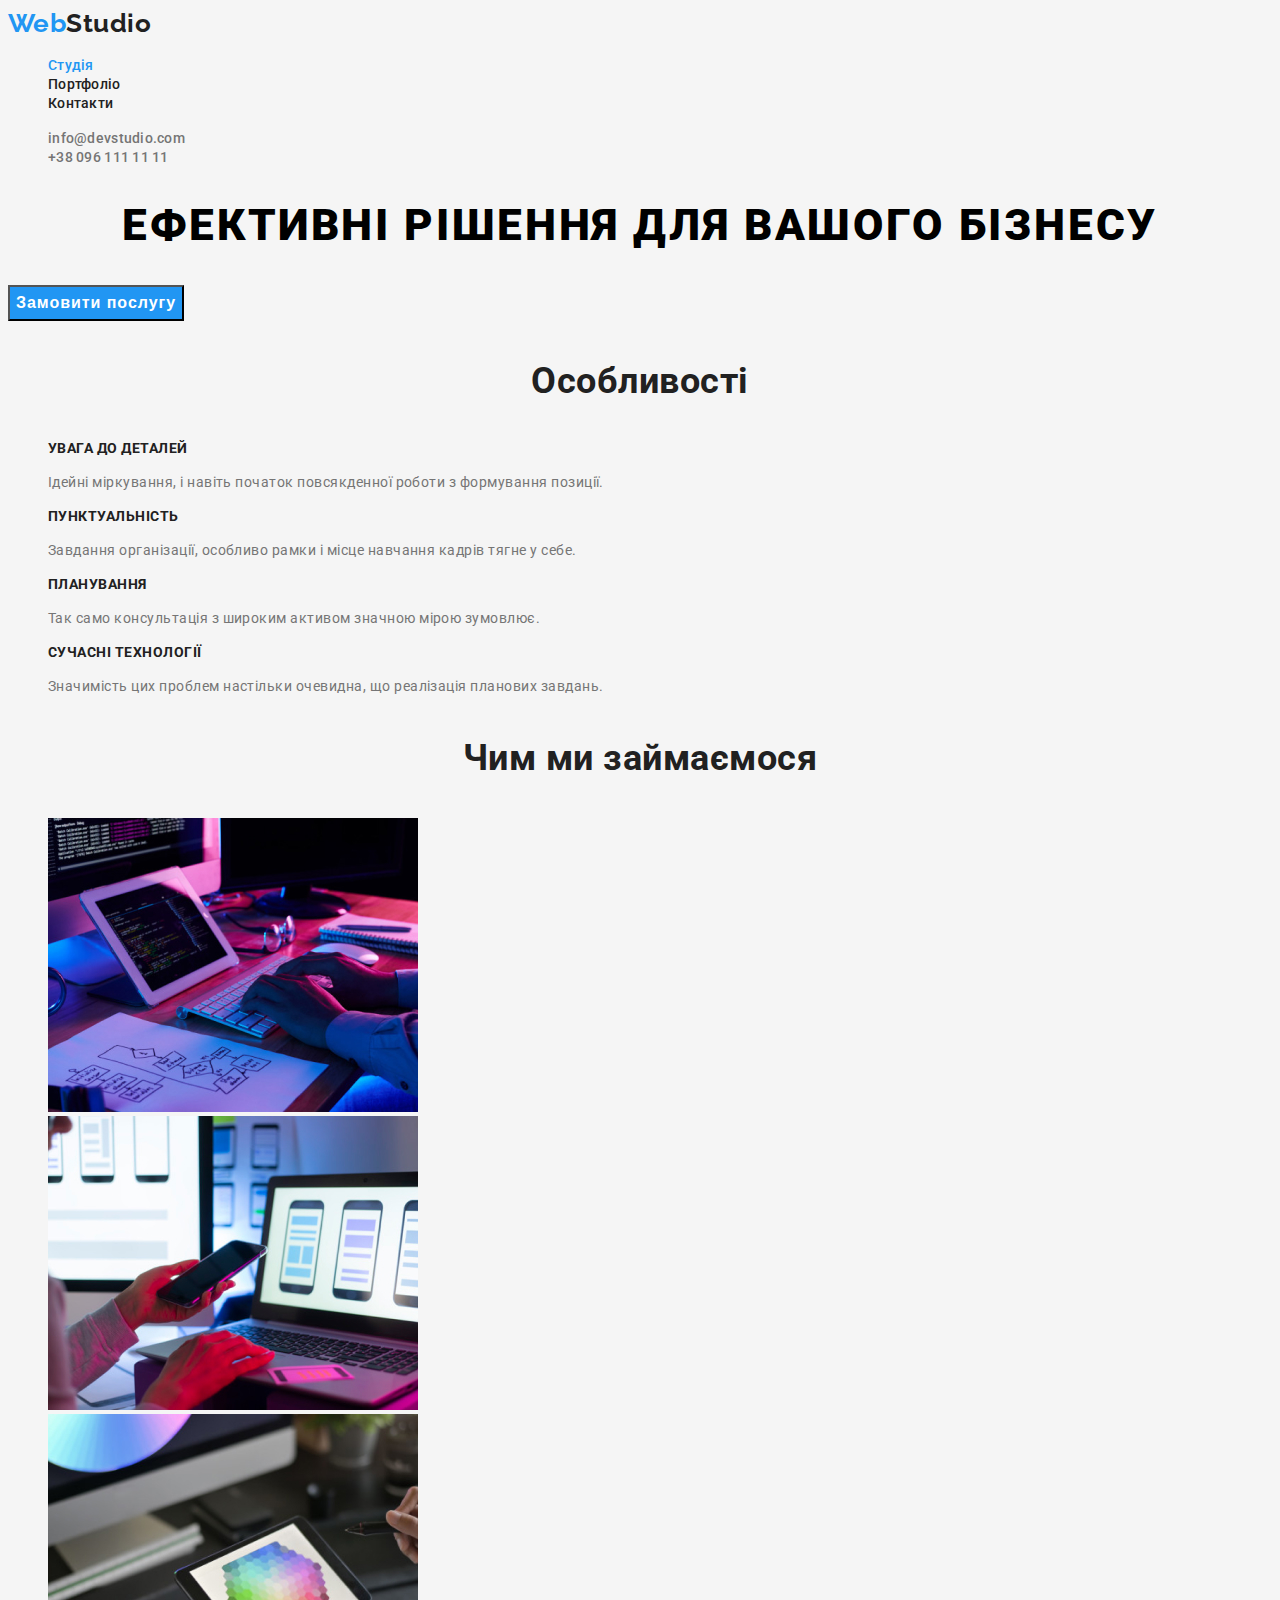
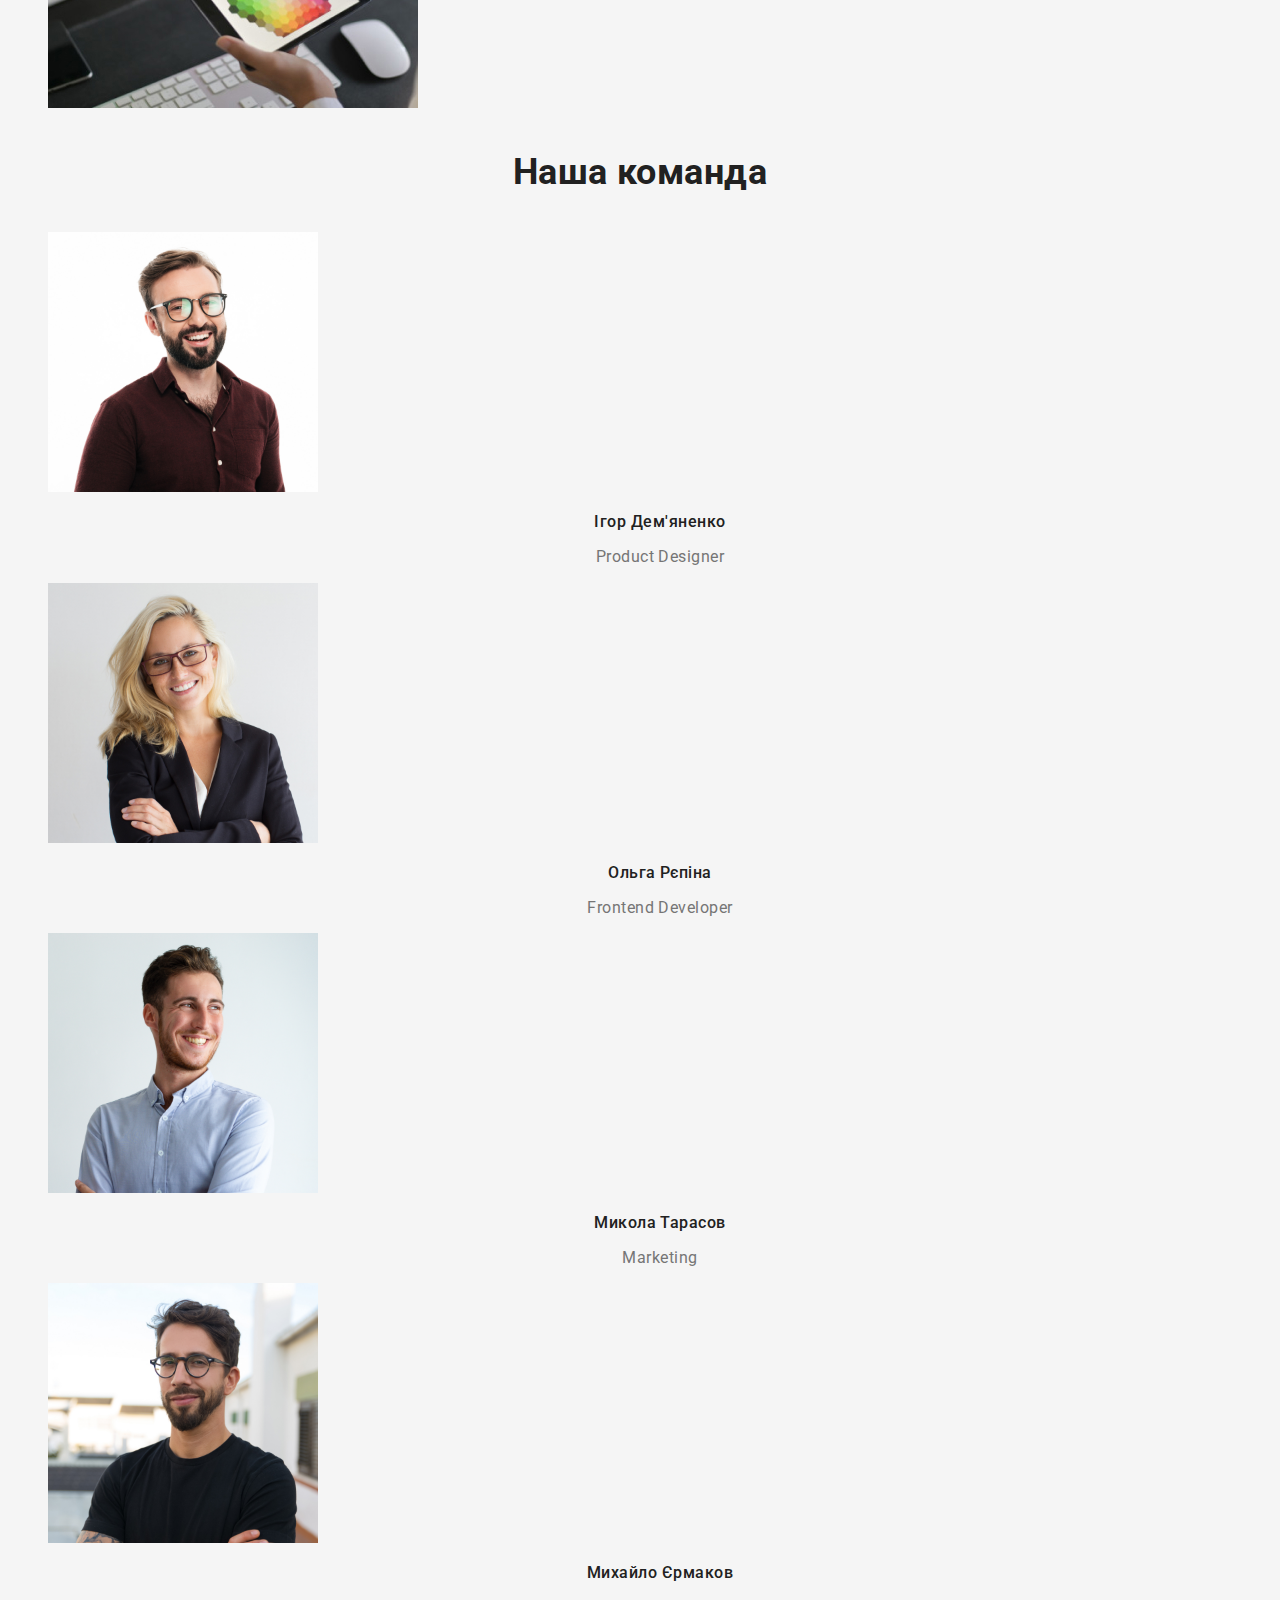
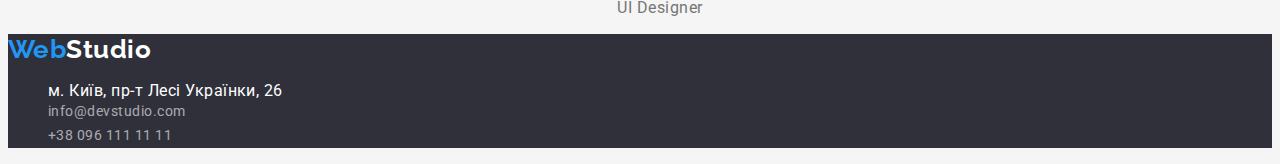
<file: index.html>
<!DOCTYPE html>
<html lang="uk">
<head>
    <meta charset="UTF-8">
    <meta http-equiv="X-UA-Compatible" content="IE=edge">
    <meta name="viewport" content="width=device-width, initial-scale=1.0">
    <title>Document</title>
    <link rel="stylesheet" href="./css/styles.css">
    <link rel="preconnect" href="https://fonts.googleapis.com">
    <link rel="preconnect" href="https://fonts.gstatic.com" crossorigin>
    <link href="https://fonts.googleapis.com/css2?family=Raleway:wght@700&family=Roboto:wght@400;500;700;900&display=swap"
        rel="stylesheet">
    <link rel="stylesheet" href="css/styles.css">
</head>
<body class="page">
    <header class="page-hader">
        <nav>
            <a href="./index.html" class="logo"><span class="logo-first">Web</span>Studio</a>
            <ul class="site-nav list">
                <li><a href="./index.html" class="link current">Студія</a></li>
                <li><a href="./portfolio.html" class="link">Портфоліо</a></li>
                <li><a href="" class="link">Контакти</a></li>
            </ul>
        </nav>

            <ul class="auth-nav list">
                <li> <a href="mailto:info@devstudio.com" class="link">info@devstudio.com</a></li>
                <li><a href="tel:+380961111111" class="link">+38 096 111 11 11</a></li>
            </ul>
    </header>

    <main>
        <div>
            <section class="hero">
                <h1 class="hero-title">Ефективні рішення для вашого бізнесу</h1>
                <button type="button" class="button-hero">Замовити послугу</button>
            </section>
        </div>

        <section class="section">
            <h2 class="section-title">Особливості</h2>
            <ul class="list">
                <li>
                    <h3 class="title">УВАГА ДО ДЕТАЛЕЙ</h3>
                    <p class="text">Ідейні міркування, і навіть початок повсякденної роботи з формування позиції.</p>
                </li>
                <li>
                    <h3 class="title">ПУНКТУАЛЬНІСТЬ</h3>
                    <p class="text">Завдання організації, особливо рамки і місце навчання кадрів тягне у себе.</p>
                </li>
                <li>
                    <h3 class="title">ПЛАНУВАННЯ</h3>
                    <p class="text">Так само консультація з широким активом значною мірою зумовлює.</p>
                </li>
                <li>
                    <h3 class="title">СУЧАСНІ ТЕХНОЛОГІЇ</h3>
                    <p class="text">Значимість цих проблем настільки очевидна, що реалізація планових завдань.</p>
                </li>
            </ul>
        </section>

        <section class="section">
            <h2 class="section-title">Чим ми займаємося</h2>
            <ul class="list">
                <li>
                    <img src="./images/img1.jpg" alt="Людина верстає за компьютером" width="370">
                </li>
                <li>
                    <img src="./images/img2.jpg" alt="Людина верстає. Телефон у руці." width="370">
                </li>
                <li>
                    <img src="./images/img3.jpg" alt="Людина верстає. Планшет у руці." width="370">
                </li>
            </ul>
        </section>

        <section class="section">
            <h2 class="section-title">Наша команда</h2>
            <ul class="list">
                <li>
                    <img src="./images/img_kom_1.jpg" alt="Фото Ігор Дем'яненко. Product Designer." width="270">
                    <h3 class="com-title">Ігор Дем'яненко</h3>
                    <p class="com-text
                    ">Product Designer</p>
                </li>
                <li>
                    <img src="./images/img_kom_2.jpg" alt="Фото Ольга Рєпіна. Frontend Developer." width="270">
                    <h3 class="com-title">Ольга Рєпіна</h3>
                    <p class="com-text
                    ">Frontend Developer</p>
                </li>
                <li>
                    <img src="./images/img_kom_3.jpg" alt="Фото Микола Тарасов. Marketing." width="270">
                    <h3 class="com-title">Микола Тарасов</h3>
                    <p class="com-text
                    ">Marketing</p>
                </li>
                <li>
                    <img src="./images/img_kom_4.jpg" alt="Фото Михайло Єрмаков. UI Designer." width="270">
                    <h3 class="com-title">Михайло Єрмаков</h3>
                    <p class="com-text
                    ">UI Designer</p>
                </li>
            </ul>
        </section>
    </main>

<footer class="footer">
    <a href="./index.html" class="logo"><span class="logo-first">Web</span>Studio</a>
    <address>
        <ul class="list">
            <li><a href="" class="addr-city">м. Київ, пр-т Лесі Українки, 26</a></li>
            <li><a href="mailto:info@devstudio.com" class="addr-mail-tel">info@devstudio.com</a></li>
            <li><a href="tel:+380961111111" class="addr-mail-tel">+38 096 111 11 11</a></li>
        </ul>
    </address>
</footer>
</body>
</html>
</file>
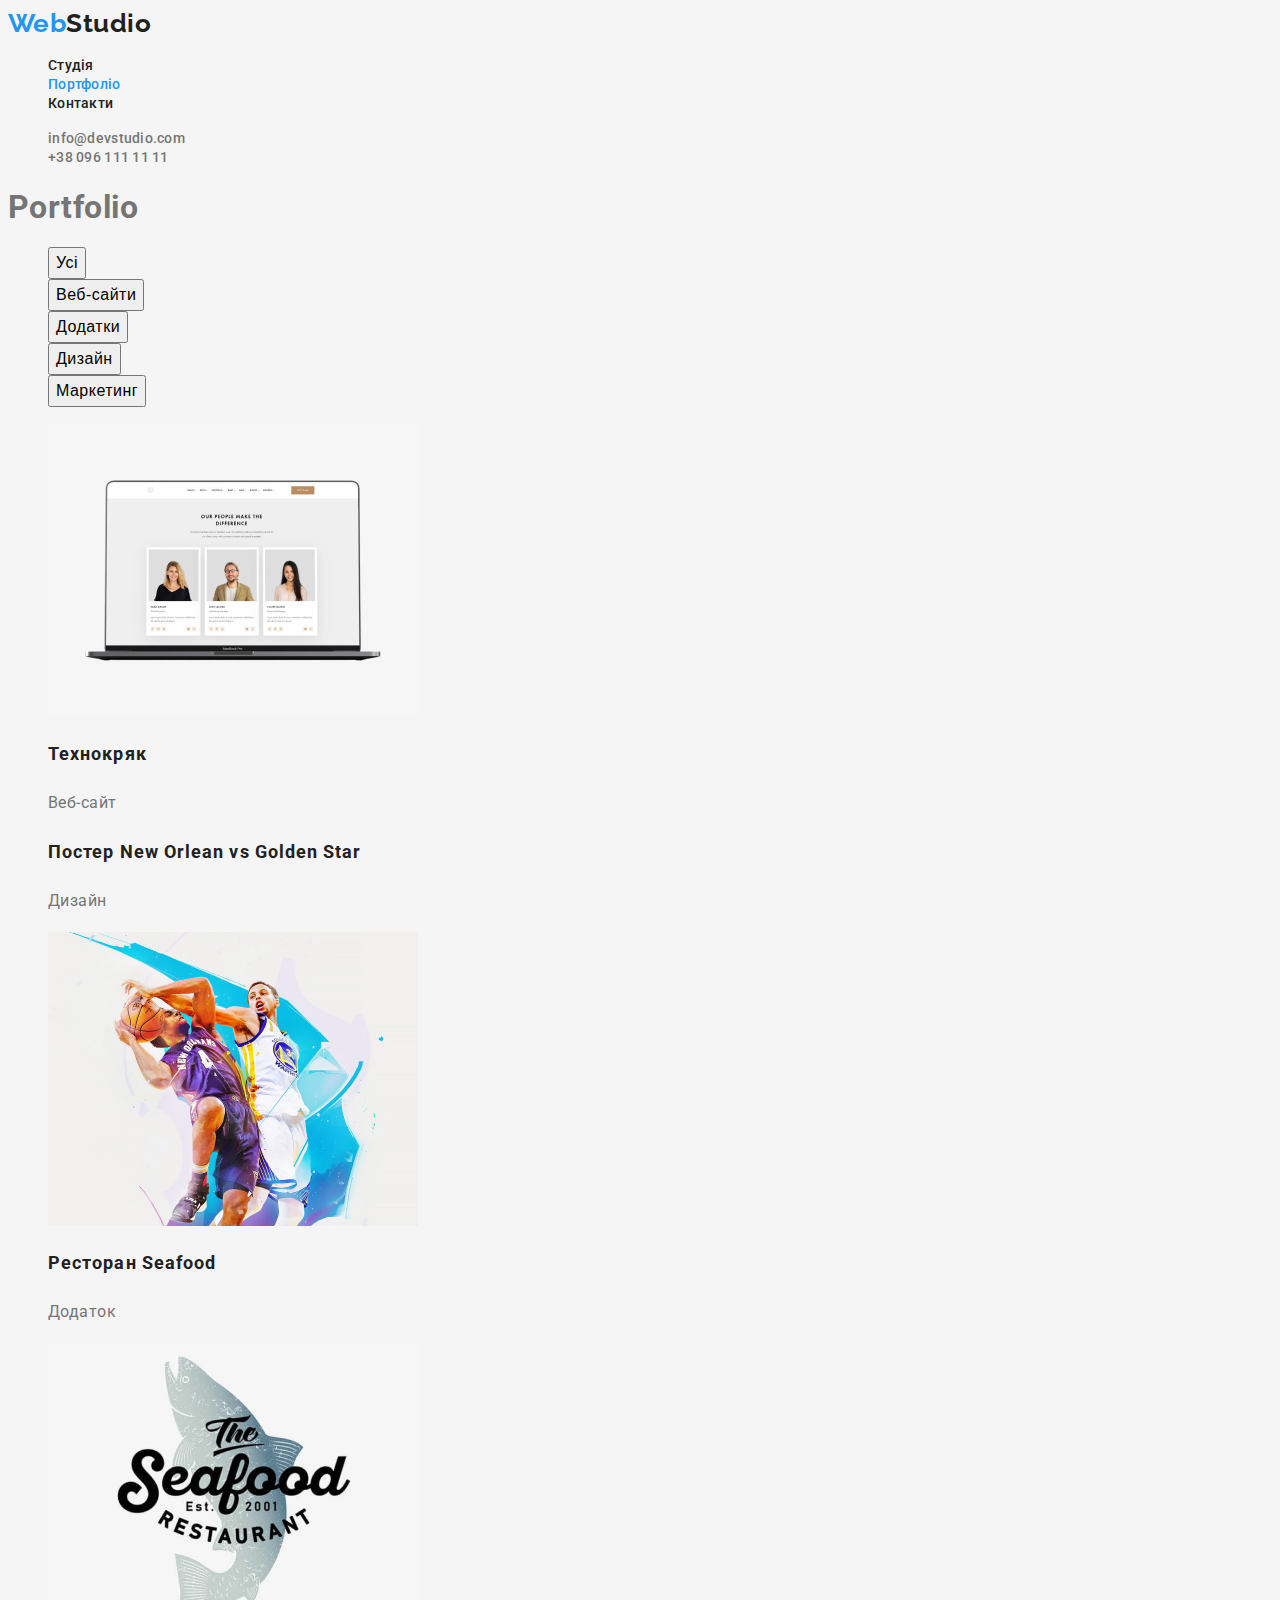
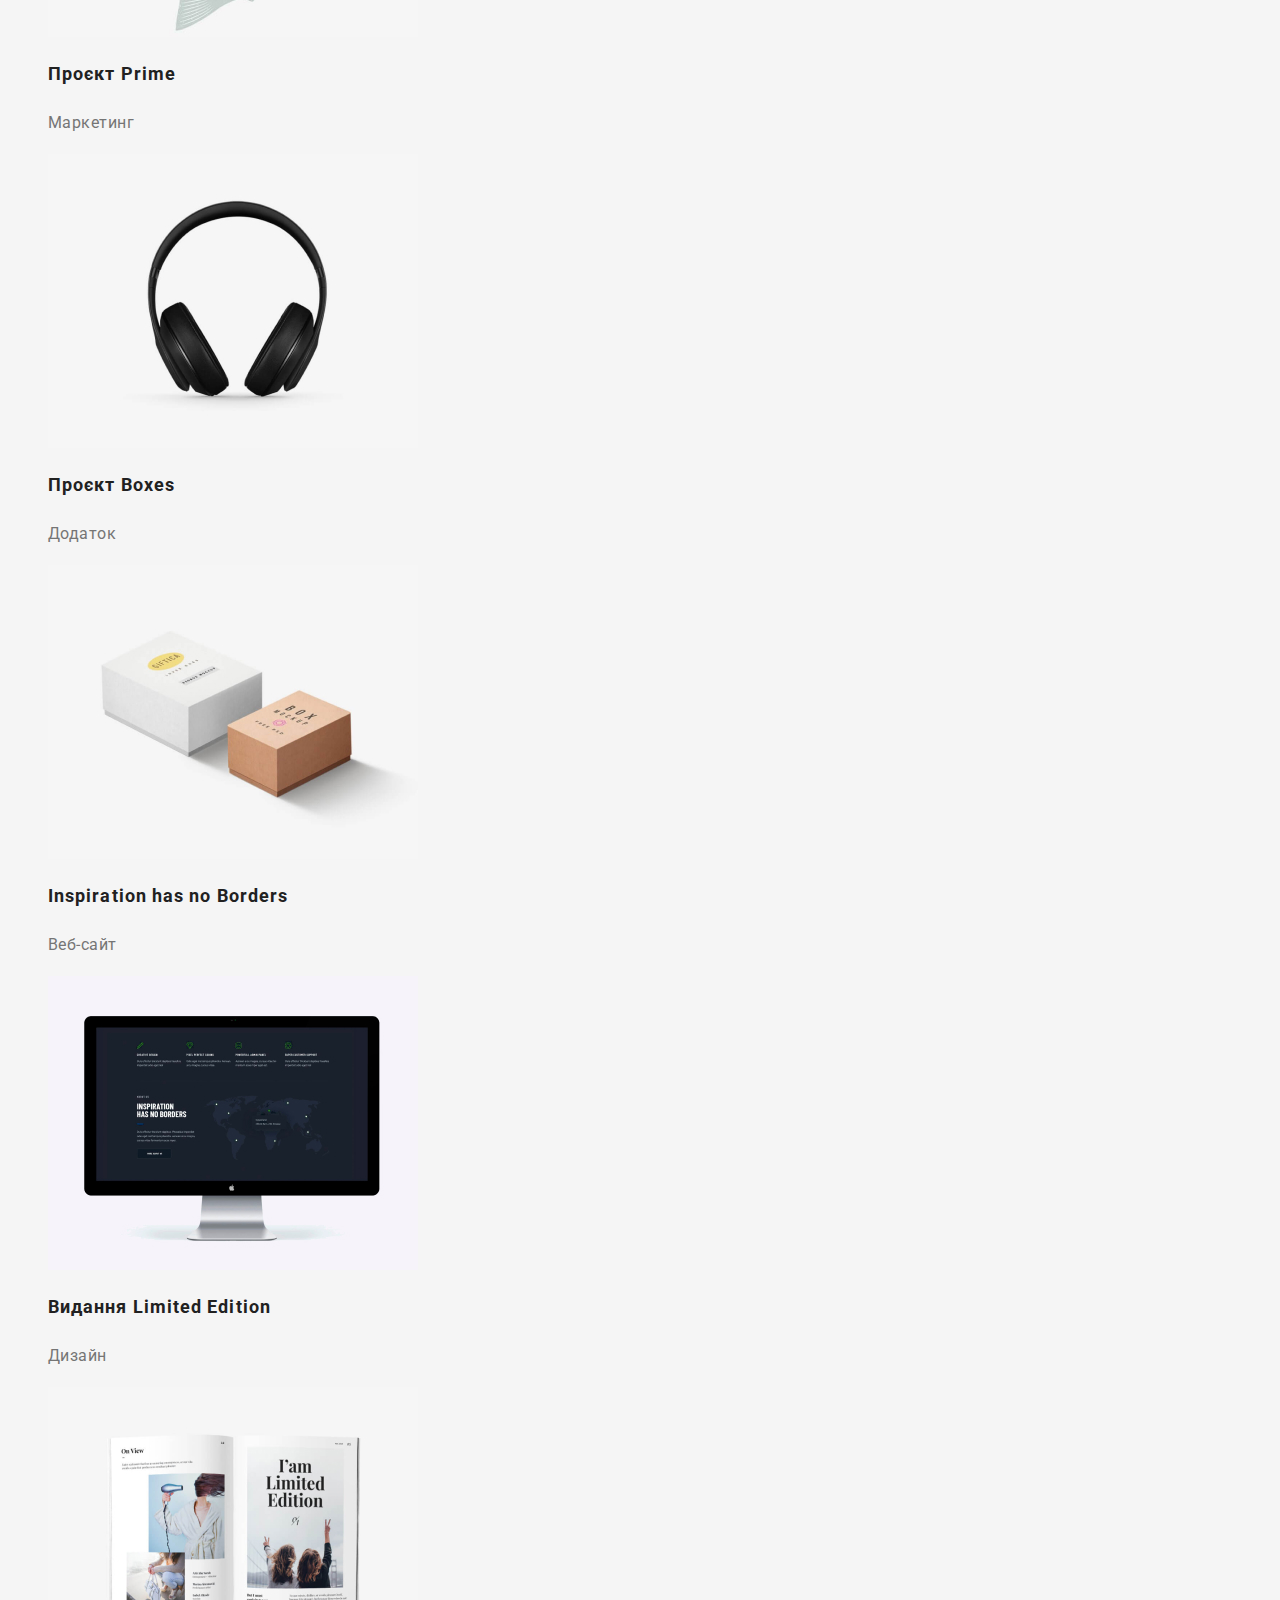
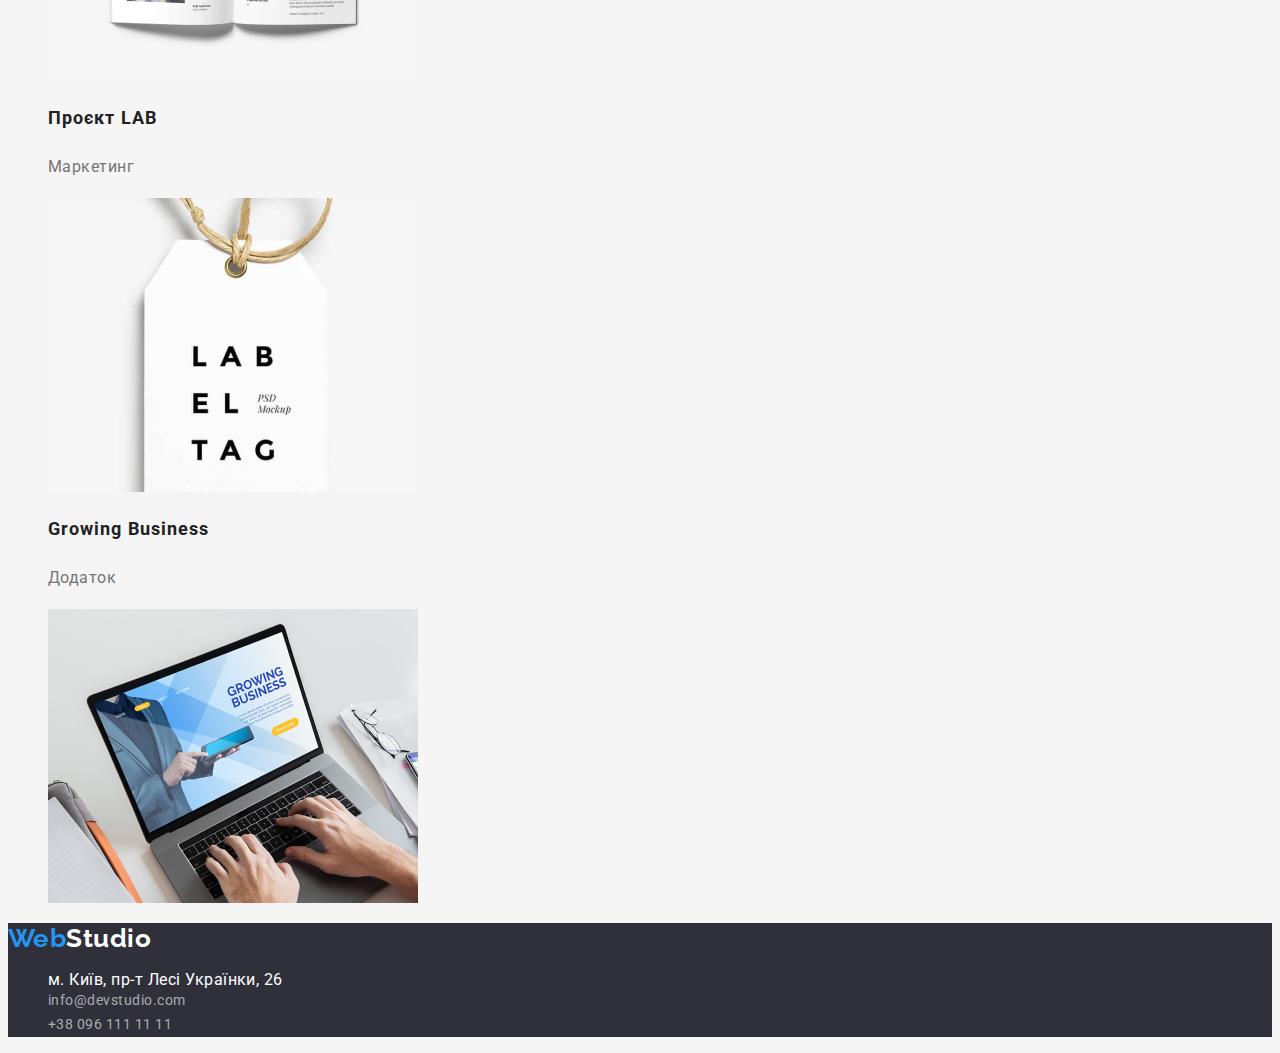
<file: portfolio.html>
<!DOCTYPE html>
<html lang="uk">

<head>
    <meta charset="UTF-8">
    <meta http-equiv="X-UA-Compatible" content="IE=edge">
    <meta name="viewport" content="width=device-width, initial-scale=1.0">
    <title>Document</title>
    <link rel="stylesheet" href="./css/styles.css">
    <link rel="preconnect" href="https://fonts.googleapis.com">
    <link rel="preconnect" href="https://fonts.gstatic.com" crossorigin>
    <link href="https://fonts.googleapis.com/css2?family=Raleway:wght@700&family=Roboto:wght@400;500;700;900&display=swap"
        rel="stylesheet">
</head>

<body class="page">
    <header class="page-hader">
        <nav>
            <a href="./index.html" class="logo"><span class="logo-first">Web</span>Studio</a>
            <ul class="site-nav list">
                <li><a href="./index.html" class="link">Студія</a></li>
                <li><a href="./portfolio.html" class="link current">Портфоліо</a></li>
                <li><a href="" class="link">Контакти</a></li>
            </ul>
        </nav>

        <ul class="auth-nav list">
            <li> <a href="mailto:info@devstudio.com" class="link">info@devstudio.com</a></li>
            <li><a href="tel:+380961111111" class="link">+38 096 111 11 11</a></li>
        </ul>
    </header>

    <main>
        <section>
            <h1>Portfolio</h1>
            <!--Кпопки  -->
            <ul class="list">
                <li><button class="button">Усі</button></li>
                <li><button class="button">Веб-сайти</button></li>
                <li><button class="button">Додатки</button></li>
                <li><button class="button">Дизайн</button></li>
                <li><button class="button">Маркетинг</button></li>
            </ul>
            <!-- Елементи портфолио -->
            <ul class="list">
                <li><a href="" class="card">
                    <img src="./images/tehnokryak.jpg" alt="Ноутбук із відкритим сайтом" width="370">
                    <h2 class="card-header">Технокряк</h2>
                    <p class="card-text">Веб-сайт</p>
                </a></li>
                <li><a href="" class="card">
                    <h2 class="card-header">Постер New Orlean vs Golden Star</h2>
                    <p class="card-text">Дизайн</p>
                    <img src="./images/postno.jpg" alt="Баскетболісти грають" width="370">
                </a></li>
                <li><a href="" class="card">
                    <h2 class="card-header">Ресторан Seafood</h2>
                    <p class="card-text">Додаток</p>
                    <img src="./images/seafood.jpg" alt="Малюнок риби" width="370">
                </a></li>
                <li><a href="" class="card">
                    <h2 class="card-header">Проєкт Prime</h2>
                    <p class="card-text">Маркетинг</p>
                    <img src="./images/primepr.jpg" alt="Навушники" width="370">
                </a></li>
                <li><a href="" class="card">
                    <h2 class="card-header">Проєкт Boxes</h2>
                    <p class="card-text">Додаток</p>
                    <img src="./images/boxes.jpg" alt="Дві коробки" width="370">
                </a></li>
                <li><a href="" class="card">
                    <h2 class="card-header">Inspiration has no Borders</h2>
                    <p class="card-text">Веб-сайт</p>
                    <img src="./images/monitor.jpg" alt="Монітор" width="370">
                </a></li>
                <li><a href="" class="card">
                    <h2 class="card-header">Видання Limited Edition</h2>
                    <p class="card-text">Дизайн</p>
                    <img src="./images/book.jpg" alt="Відкрита книга" width="370">
                </a></li>
                <li><a href="" class="card">
                    <h2 class="card-header">Проєкт LAB</h2>
                    <p class="card-text">Маркетинг</p>
                    <img src="./images/label.jpg" alt="Паперова мітка" width="370">
                </a></li>
                <li><a href="" class="card">
                    <h2 class="card-header">Growing Business</h2>
                    <p class="card-text">Додаток</p>
                    <img src="./images/notebook.jpg" alt="Ноутбук" width="370">
                </a></li>
            </ul>
        </section>
    </main>

<footer class="footer">
    <a href="./index.html" class="logo"><span class="logo-first">Web</span>Studio</a>
    <address>
        <ul class="list">
            <li><a href="" class="addr-city">м. Київ, пр-т Лесі Українки, 26</a></li>
            <li><a href="mailto:info@devstudio.com" class="addr-mail-tel">info@devstudio.com</a></li>
            <li><a href="tel:+380961111111" class="addr-mail-tel">+38 096 111 11 11</a></li>
        </ul>
    </address>
</footer>
</body>

</html>
</file>
<file: css/styles.css>
/* #757575 основной цвет текста обзацев  */
/* #212121 основной зоголовков */
/* #2196F3 цвет выделения */
/* #F5F5F5; основной цвет фона  */
/* #F5F4FA вторичный цвет фона */
/* #FFFFFF цвет фона хэдера */
/* #2F303A колір футера */
/* #F5F4FA колір bg кпопок */
/*  */
:root{
    --primary-text-color: #757575;
    --title-text-color: #212121;
    --select-text-color: #2196F3;
    --addr-color-tel-mail: rgba(255, 255, 255, 0.6);
    --addr-color-city: #FFFFFF;
    --footer-bg-color: #2F303A;
    --second-color-logo-footer: #FFFFFF;
    --button-bg-color: #F5F4FA;
    --button-text-color: #212121;
    --button-select-color: #2196F3;
    --button-select-text-color: #FFFFFF;

}

.list {
    list-style: none;
}
.page{
    color: var(--primary-text-color);
    background-color: #F5F5F5;
    font-family: Roboto, sans-serif;
    letter-spacing: 0.03em;
}
.page a {
    text-decoration: none;
}

/* ЛОГО */
.logo{
    color: var(--title-text-color);
        font-weight: 700;
        font-size: 26px;
        line-height: 1.2;
        font-family: Raleway, sans-serif;
}

.logo-first{
    color: var(--select-text-color) 
 }

.footer .logo{
    color: var(--second-color-logo-footer);
}

/* Header та навігація */
.page-header {
    color: var(--title-text-color);
}

.site-nav .link{
    color: var(--title-text-color);
    font-weight: 500;
    font-size: 14px;
    line-height: 1.14;
    letter-spacing: 0.02em;
}

.link:hover,
.link:focus{
    color: var(--select-text-color);
}

.site-nav .link.current{
    color: var(--select-text-color);
}
.auth-nav .link {
    color: var(--primary-text-color);
    font-weight: 500;
    font-size: 14px;
    line-height: 1.14;
    letter-spacing: 0.02em;
}

.auth-nav .link:hover,
.auth-nav .link:focus{
    color: var(--select-text-color);
}
/* Герой */
.hero{
    color:black
}
.hero-title{
    font-weight: 900;
    font-size: 44px;
    line-height: 1.36;
    text-align: center;
    letter-spacing: 0.06em;
    text-transform: uppercase;
}

/* Секція  */
.section h1,
.section h2,
.section h3{
    color: var(--title-text-color);
}

.section-title{
    font-weight: 700;
    font-size: 36px;
    line-height: 1.67;
    text-align: center;

}
.list .title{
    font-weight: 700;
    font-size: 14px;
    line-height: 1.14;
    text-transform: uppercase;
}

.list .text{
    font-weight: 400;
    line-height: 1.71;
    font-size: 14px;
}

.list .com-title{
    font-weight: 500;
    font-size: 16px;
    line-height: 1.2;
    text-align: center;
}

.list .com-text{
    font-weight: 400;
    text-align: center;
    font-size: 16px;
    line-height: 1.2;
}
/* FOOTER */
.footer{
    background-color: var(--footer-bg-color);
}
.list .addr-mail-tel{
    font-style: normal;
    font-weight: 400;
    font-size: 14px;
    line-height: 1.71;
    color: var(--addr-color-tel-mail);
}

.list .addr-mail-tel:hover,
.list .addr-mail-tel:focus {
    color: var(--select-text-color);
}
.list .addr-city{
    font-style: normal;
    color: var(--addr-color-city);
    background: #2F303A;
}
.list .addr-city:hover,
.list .addr-city:focus {
    color: var(--select-text-color);
}

/* Button */
.hero .button-hero {
    color: var(--button-select-text-color);
    background-color: var(--button-select-color);
    font-size: 16px;
    font-weight: 700;
    text-align: center;
    line-height: 1.88;
    letter-spacing: 0.06em;
    cursor: pointer;
}

.button{
    font-weight: 500;
    font-size: 16px;
    line-height: 1.62;
    text-align: center;
    letter-spacing: 0.03em;
}

.button:hover,
.button:focus{
    color: var(--button-select-text-color);
    background-color: var(--button-select-color);
}

/* Картки портфоліо */
 .card{ 
    color: var(--primary-text-color);
}

.card .card-header{
    color: var(--title-text-color);
    font-size: 18px;
    line-height: 2;  
    letter-spacing: 0.06em;
    font-weight: 700;
}
.card .card-text{
    font-size: 16px;
    line-height: 1.88;
    font-weight: 400;
}
</file>
